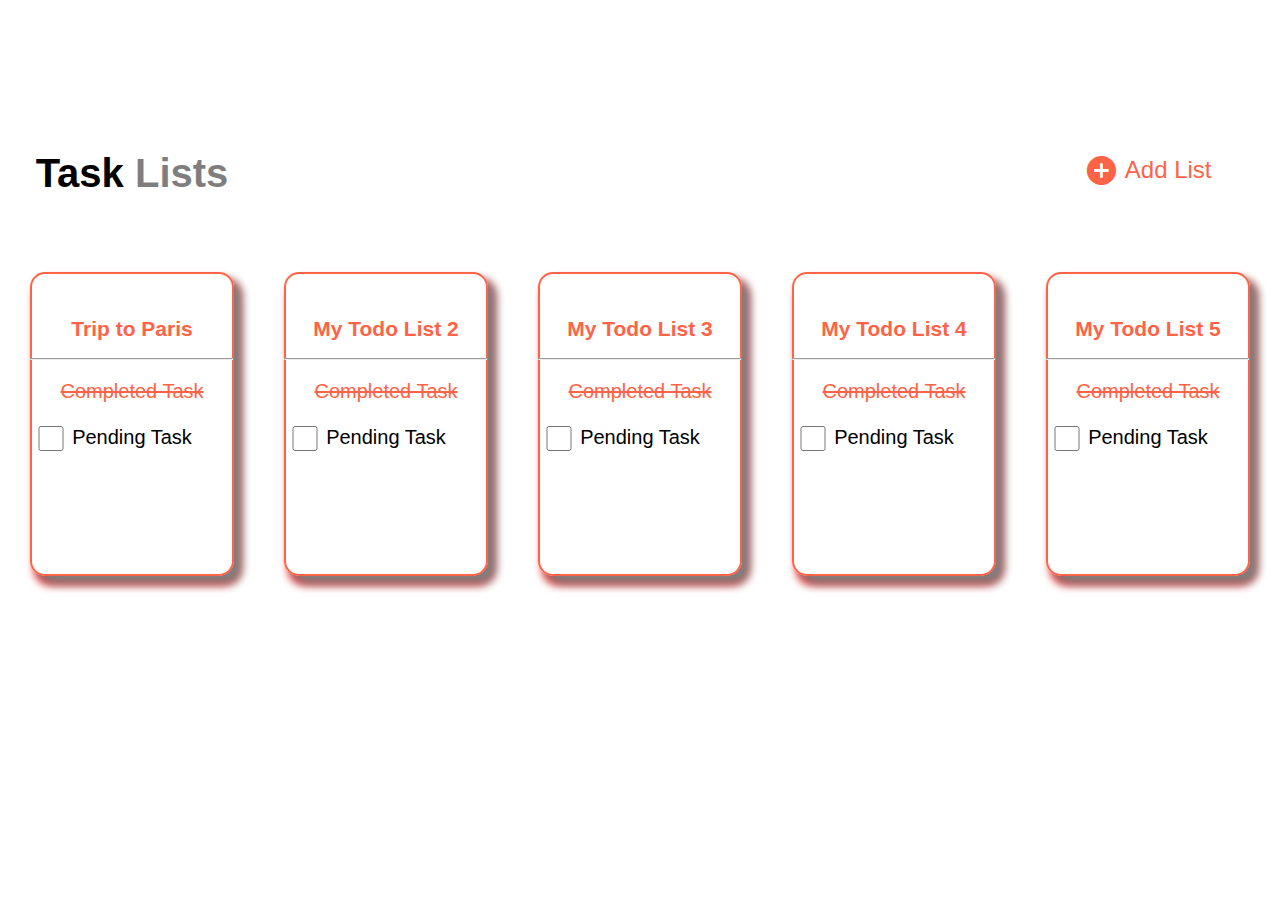
<file: index.html>
<!DOCTYPE html>
<html lang="en">
<head>
    <meta charset="UTF-8">
    <meta name="viewport" content="width=device-width, initial-scale=1.0">
    <title>Todo App UI Mobile</title>
    <link rel="shortcut icon" type="image/png" href="css logo.png">

    <link rel="stylesheet" href="./index.css">

    <link href="https://fonts.googleapis.com/icon?family=Material+Icons" rel="stylesheet">
</head>
<body>
    
    <div class="grid-container">

        <h1 class="tasklist">Task  <span style="opacity: 50%;">Lists</span></h1>
        <div class="blank1"></div>
        <div class="blank2"></div>
        <div class="blank3"></div>
        <div class="plus">
            <a href="./index4.html">
                <span class="material-icons"  style="font-size: 35px; color: tomato;">
                    add_circle
                </span>
            </a> 

            <span class="plus1"style="position: relative; bottom: 10px;">Add List</span>
        </div>


        <div class="container">
            <a href="./index2.html" class="paris"><h2>Trip to Paris</h2></a>
            <div class="disNone">
                <hr>
                <p class="crossed">Completed Task</p>
                <form>
                    <input class="box" type="checkbox" name="pending task">
                    <label for="pending task" style="color: black;">Pending Task</label>
                </form>
            </div>
        </div>

        <div class="container">
            <h2>My Todo List 2</h2>
            <div class="disNone">
                <hr class="line">
                <p class="crossed">Completed Task</p>
                <form>
                    <input class="box" type="checkbox" name="pending task">
                    <label for="pending task" style="color: black;">Pending Task</label>
                </form>
            </div>
        </div>

        <div class="container">
            <h2>My Todo List 3</h2>
            <div class="disNone">
                <hr class="line">
                <p class="crossed">Completed Task</p>
                <form>
                    <input class="box" type="checkbox" name="pending task">
                    <label for="pending task" style="color: black;">Pending Task</label>
                </form>
            </div>
        </div>

        <div class="container">
            <h2>My Todo List 4</h2>
            <div class="disNone">
                <hr class="line">
                <p class="crossed">Completed Task</p>
                <form>
                    <input class="box" type="checkbox" name="pending task">
                    <label for="pending task" style="color: black;">Pending Task</label>
                </form>
            </div>
        </div>

        <div class="container">
            <h2>My Todo List 5</h2>
            <div class="disNone">
                <hr class="line">
                <p class="crossed">Completed Task</p>
                <form>
                    <input class="box" type="checkbox" name="pending task">
                    <label for="pending task" style="color: black;">Pending Task</label>
                </form>
            </div>
        </div>



    </div>
</body>
</html>
</file>
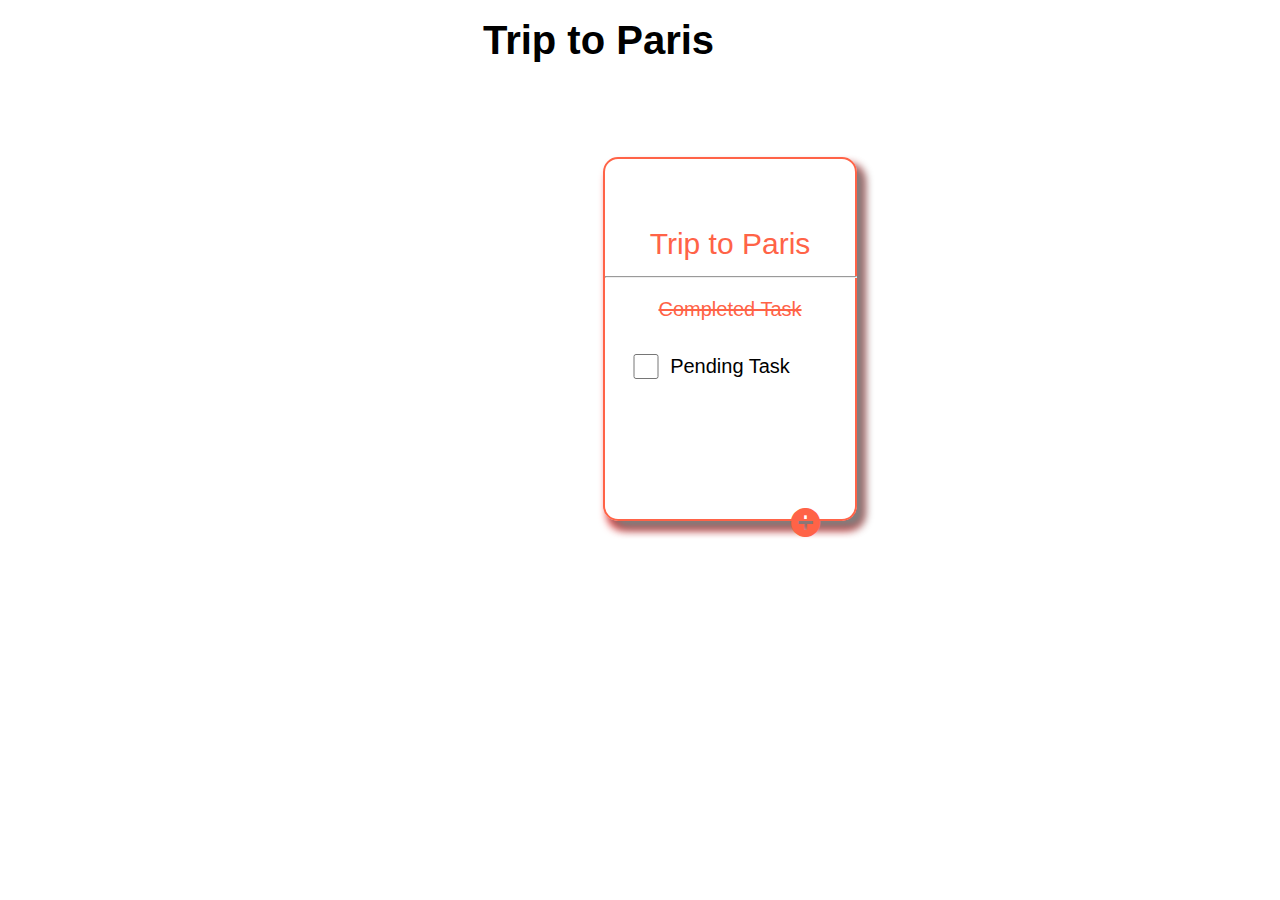
<file: index2.html>
<!DOCTYPE html>
<html lang="en">
<head>
    <meta charset="UTF-8">
    <meta name="viewport" content="width=device-width, initial-scale=1.0">
    <title>Todo App UI Mobile</title>
    <link rel="shortcut icon" type="image/png" href="css logo.png">

    <link rel="stylesheet" href="./index.css">

    <link href="https://fonts.googleapis.com/icon?family=Material+Icons" rel="stylesheet">
</head>
<body>
    
    <div class="trip">
        <h1 class="paris2">Trip to Paris</h1>
    </div>

    <div class="withIcon">
        <a href="./index.html">
            <span class="material-icons" id="material-icon" style="font-size: 40px; color: tomato;">
                arrow_circle_left
            </span>                
        </a>

    </div>

    <div class="parisBox" style="position: relative; top: 50px;">
        <span class="to" style="color: tomato;">Trip to Paris</span>
        <hr class="line2">
        <p class="crossed">Completed Task</p>
        <form>
            <input class="box2" type="checkbox" id="pending task">
            <label for="pending task">Pending Task</label>
        </form>

        <div class="icon">
            <a href="./index3.html">
                <span>
                    <span class="material-icons"  style="font-size: 35px; color: tomato; position: relative;bottom: 35px;">
                        add_circle
                    </span>
                </a>
        </div>
    </div>

</body>
</html>
</file>
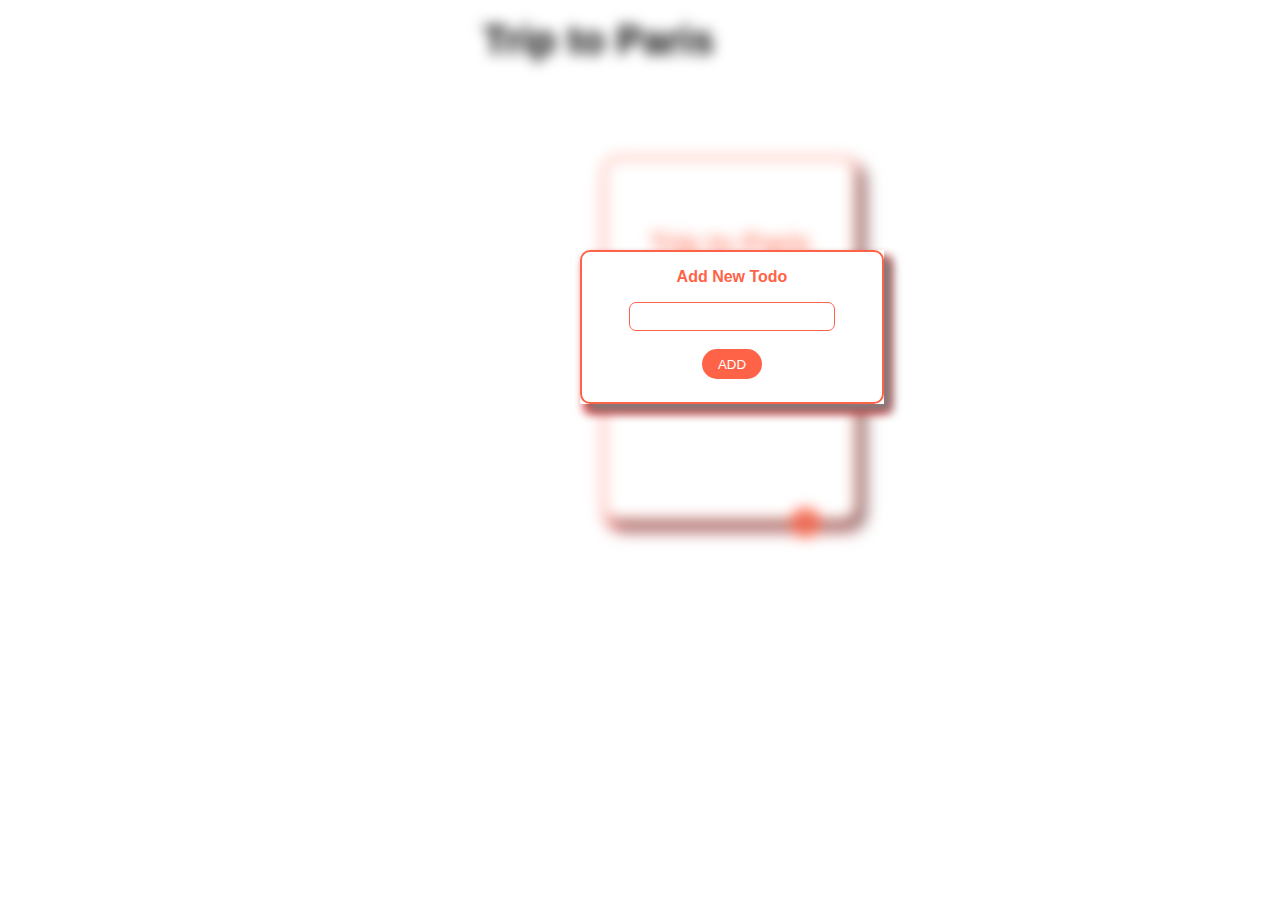
<file: index3.html>
<!DOCTYPE html>
<html lang="en">
<head>
    <meta charset="UTF-8">
    <meta name="viewport" content="width=device-width, initial-scale=1.0">
    <title>Todo App UI Mobile</title>
    <link rel="shortcut icon" type="image/png" href="css logo.png">

    <link rel="stylesheet" href="./index.css">

    <link href="https://fonts.googleapis.com/icon?family=Material+Icons" rel="stylesheet">
</head>
<body>
    <div class="todo">
        <div class="addlist">
            <p class="one">Add New Todo</p>
            <form action="./index3.html">
                <input type="text" name="listeditem" id="inputbox"> <br><br>
                <button style="background-color: tomato; height: 30px; width: 60px; border-radius: 20px; border: none; color: white;">ADD</button>
            </form>
        </div>
    </div>

    <div id="Blur">

        <div class="trip">
            <h1 class="paris2">Trip to Paris</h1>
        </div>
    
        <div class="withIcon">
            <a href="./index.html">
                <span class="material-icons" id="material-icon" style="font-size: 40px; color: tomato;">
                    arrow_circle_left
                </span>                
            </a>
    
        </div>
    
        <div class="parisBox" style="position: relative; top: 50px;">
            <span class="to" style="color: tomato;">Trip to Paris</span>
            <hr class="line2">
            <p class="crossed">Completed Task</p>
            <form>
                <input class="box2" type="checkbox" id="pending task">
                <label for="pending task">Pending Task</label>
            </form>
    
            <div class="icon">
                <a href="./index3.html">
                    <span>
                        <span class="material-icons"  style="font-size: 35px; color: tomato; position: relative;bottom: 35px;">
                            add_circle
                        </span>
                    </a>
            </div>
        </div>

</body>
</html>
</file>
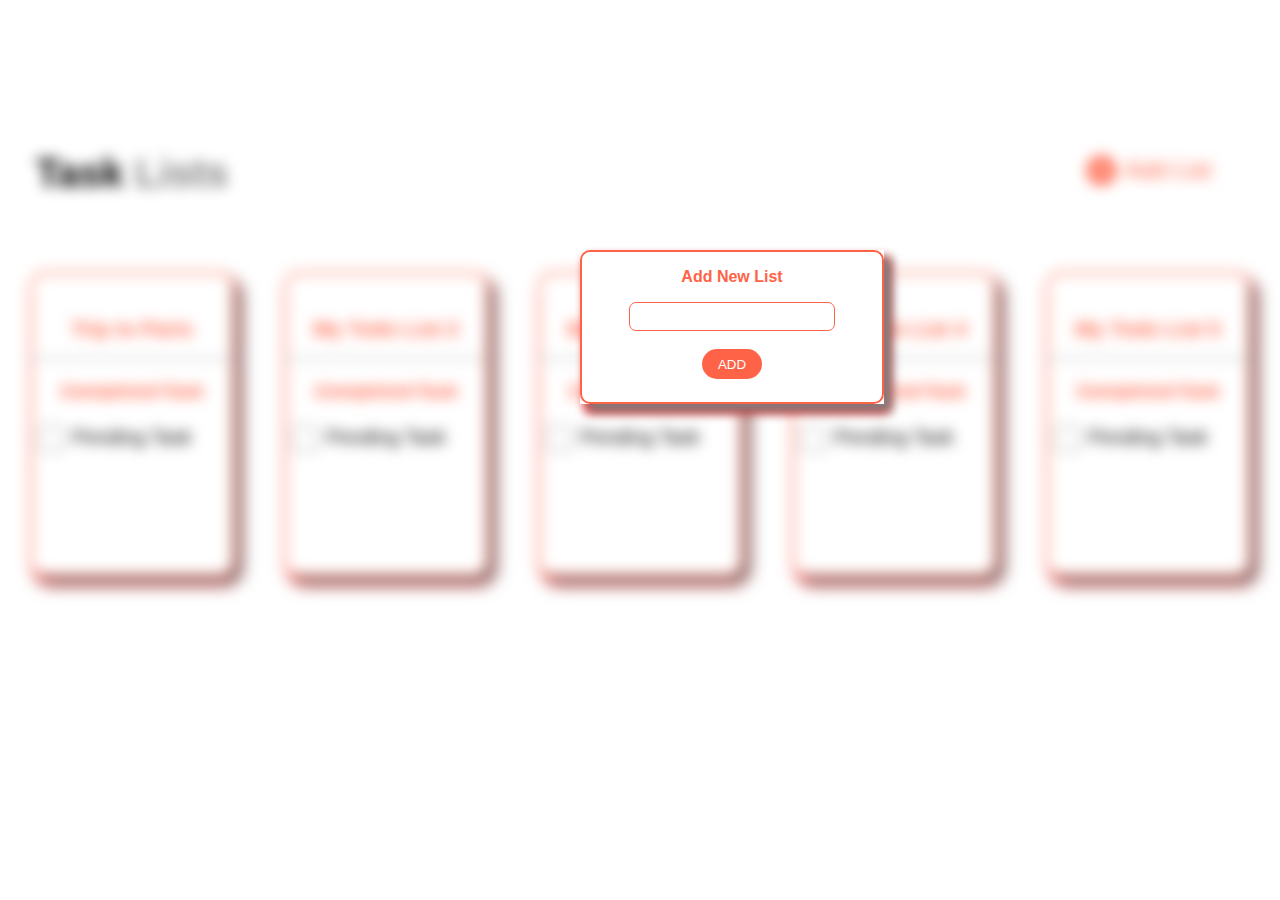
<file: index4.html>
<!DOCTYPE html>
<html lang="en">
<head>
    <meta charset="UTF-8">
    <meta name="viewport" content="width=device-width, initial-scale=1.0">
    <title>Todo App UI Mobile</title>
    <link rel="shortcut icon" type="image/png" href="css logo.png">

    <link rel="stylesheet" href="./index.css">

    <link href="https://fonts.googleapis.com/icon?family=Material+Icons" rel="stylesheet">
</head>
<body>
    <div class="todo">
        <div class="addlist">
            <p class="one">Add New List</p>
            <form action="./index4.html">
                <input type="text" name="listeditem" id="inputbox"> <br><br>
                <button>ADD</button>
            </form>
        </div>
    </div>

    <div id="Blur">

        <div class="grid-container">

            <h1 class="tasklist">Task  <span style="opacity: 50%;">Lists</span></h1>
            <div class="blank1"></div>
            <div class="blank2"></div>
            <div class="blank3"></div>
            <div class="plus">
                <a href="./index4.html">
                    <span class="material-icons"  style="font-size: 35px; color: tomato;">
                        add_circle
                    </span>
                </a> 
    
                <span class="plus1"style="position: relative; bottom: 10px;">Add List</span>
            </div>
    
    
            <div class="container">
                <a href="./index2.html" class="paris"><h2>Trip to Paris</h2></a>
                <div class="disNone">
                    <hr>
                    <p class="crossed">Completed Task</p>
                    <form>
                        <input class="box" type="checkbox" name="pending task">
                        <label for="pending task" style="color: black;">Pending Task</label>
                    </form>
                </div>
            </div>
    
            <div class="container">
                <h2>My Todo List 2</h2>
                <div class="disNone">
                    <hr class="line">
                    <p class="crossed">Completed Task</p>
                    <form>
                        <input class="box" type="checkbox" name="pending task">
                        <label for="pending task" style="color: black;">Pending Task</label>
                    </form>
                </div>
            </div>
    
            <div class="container">
                <h2>My Todo List 3</h2>
                <div class="disNone">
                    <hr class="line">
                    <p class="crossed">Completed Task</p>
                    <form>
                        <input class="box" type="checkbox" name="pending task">
                        <label for="pending task" style="color: black;">Pending Task</label>
                    </form>
                </div>
            </div>

            <div class="container">
                <h2>My Todo List 4</h2>
                <div class="disNone">
                    <hr class="line">
                    <p class="crossed">Completed Task</p>
                    <form>
                        <input class="box" type="checkbox" name="pending task">
                        <label for="pending task" style="color: black;">Pending Task</label>
                    </form>
                </div>
            </div>

            <div class="container">
                <h2>My Todo List 5</h2>
                <div class="disNone">
                    <hr class="line">
                    <p class="crossed">Completed Task</p>
                    <form>
                        <input class="box" type="checkbox" name="pending task">
                        <label for="pending task" style="color: black;">Pending Task</label>
                    </form>
                </div>
            </div>


        </div>

    </div>
</body>
</html>
</file>
<file: index.css>
body{
    font-family: Arial, Helvetica, sans-serif;
}


@media screen and (min-width: 900px)
{
    .tasklist{
        font-size: 40px;
        font-weight: bold;
    }

    .plus{
        color: tomato;
        font-size: 24px;
    }
    a{
        text-decoration: none;
    }

    .paris{
        color: tomato;
        text-decoration: none;
    }


    h2{
        font-size: 21px;
    }
    hr{
        width: 201px;
        position: relative;
        right: 27px;
    }
    label{
        font-size: 20px;
        color: black;
        position: relative;
        top: -30px;
    }
    .crossed{
        font-size: 20px;
        color: tomato;
        text-decoration: line-through;
    }
    .box{
        position: relative;
        right: 110px;
    }
    .box2{
        position: relative;
        top: 10px;
        right: 85px;
    }

    .grid-container{
        display: grid;
        grid-template-columns: auto auto auto auto auto;
        gap: 50px;
        align-items: center;
        justify-content: center;
        align-content: center;
        text-align: center;
        height: 400px;
        margin-top: 150px;
    }

    .container{
        color: tomato;
        padding: 25px;
        font-size: 20px;
        border: 2px solid tomato;
        width: 150px;
        height: 250px;
        border-radius: 15px;
        box-shadow: 8px 8px 10px grey, 5px 8px 10px red;
    }
    #Blur{
        filter: blur(7px);
        z-index: 2;
    }

    .addlist{
        color: tomato;
        font-weight: bold;
        border: 2px solid tomato;
        width: 300px;
        height: 150px;
        border-radius: 10px;
        text-align: center;
        background-color: white;
    }

    .todo{
        z-index: 1;
        position: absolute;
        top: 250px;
        left: 580px;
        background-color: white;
        font-weight: normal;
        box-shadow: 8px 8px 10px grey, 5px 8px 10px red;
    }

    input{
        width: 200px;
        height: 25px;
        border-radius: 7px;
        border: 1.5px solid tomato
    }
    button{
        color: white;
        border: none;
        width: 60px; 
        height: 30px;
        background-color: tomato;  
        border-radius: 20px; 
    }


    .trip{
        display: inline-block;
    }
    .withIcon{
        display: inline-block;
    }

    .paris2{
        color: black;
        font-size: 40px;
        padding-right: 3px;
        margin: 10px 0px 0px 0px;
        position: relative;
        right: 40px;
    }

    .parisBox{
        color: tomato;
        font-size: 30px;
        padding: 20px 0px 20px 0px;
        position: relative;
        left: 595px;
        text-align: center;
        align-content: center;
        height: 320px;
        width: 250px;
        border: 2px solid tomato;
        border-radius: 15px;
        box-shadow: 8px 8px 10px grey, 5px 8px 10px red;
    }
    .trip{
        color: tomato;
        display: flex;
        align-content: center;
        justify-content: center;
    }

    .withIcon{
        display: flex;
        position: relative;
        left: 590px;
        bottom: 40px;
    } 

    .icon{
        position: relative;
        top: 130px;
        left: 75px;
    }
    #material-icon{
        position: relative;
        top: 60px;
        left: 100px;
    }
    .line2{
        width: 250px;
        position: relative;
        left: 0px;
    }
}

@media only screen and (max-width: 480px) and (min-width: 350px)
{
    .tasklist{
        font-size: 40px;
        font-weight: bold;  
        position: relative;
        top: 80px;
    }

    .paris{
        color: tomato;
        text-decoration: none;
    }

    .grid-container{
        display: grid;
        gap: 30px;
        margin: 0px 10px 0px;
    }


    .material-icons{
        color: tomato;
        position: absolute;
        top: 95px;
        right: 130px;
        padding-top: 25px;
    }  
    .plus1{
        display: none;
    }

    .disNone{
        display: none;
    }

    .container{
        font-family: 'Times New Roman', Times, serif;
        justify-content: left;
        color: tomato;
        padding: 10px;
        border: 1.5px solid tomato; 
        border-radius: 10px;
        box-shadow: 8px 8px 10px grey, 5px 8px 10px red;
    }
    h2{
        color: black;
        font-weight: bold;
    }
    #Blur{
        filter: blur(7px);
        z-index: 2;
    }
    .addList{
        color: tomato;
        font-weight: bold;
        border: 2px solid tomato;
        border-radius: 15px;
        width: 300px;
        height: 150px; 
        text-align: center;
        background-color: white;
        box-shadow: 2px 2px 5px grey;
        box-sizing: border-box;
    }
    .todo{
        z-index: 2;
        font-weight: bold;
        color: tomato;
        text-align: center;
        font-size: 17px;
        width: 320px;
        height: 150px;
        padding: 7px;
        border: 2px solid tomato;
        border-radius: 15px;
        position: absolute;
        margin: 50px;
        top: 200px;
        background-color: white;
        box-shadow: 8px 8px 10px grey, 5px 8px 10px red;
    }
    
    input{
        width: 200px;
        height: 25px;
        border-radius: 7px;
        border: 1.5px solid tomato
    }
    button{
        color: white;
        border: none;
        width: 60px; 
        height: 30px;
        background-color: tomato;  
        border-radius: 20px; 
    }
    .trip{
        display: inline-block;
    }
    .withIcon{
        display: inline-block;
    } 
    .line{
        display: none;
    }
    .paris2{
        color: black;
        font-size: 40px;
        position: relative;
        left: 30px;
    }
    .parisBox{
        padding: 20px;
        font-size: 25px;
        position: absolute;
        left: 40px;
        text-align: center;
        align-content: center;
        height: 330px;
        width: 240px;
        border: 2px solid tomato;
        border-radius: 15px;
        box-shadow: 8px 8px 10px grey, 5px 8px 10px red;
    }


    .trip{
        font-size: 25px;
        display: flex;
        align-content: left;
        justify-content: left; 
        position: relative;
        left: 35px;
    }

    .withIcon{
        display: flex;
        align-content: left;
        justify-content: left;
        position: relative;
        right: 150px;
        bottom: 130px;
    }

    .icon{
        position: relative;
        bottom: 20px;
        left: 230px;
    }
    .crossed{
        color: tomato;
        text-decoration: line-through;
    }
    .box2{
        position: relative;
        top: 5px;
        right: 100px;
    }
    label{
        position: relative;
        bottom: 30px;
    }

    .to{
        font-size: 32px;
    }
    .line2{
        width: 275px;
        position: relative;
        left: -20px;
    }
}
</file>
